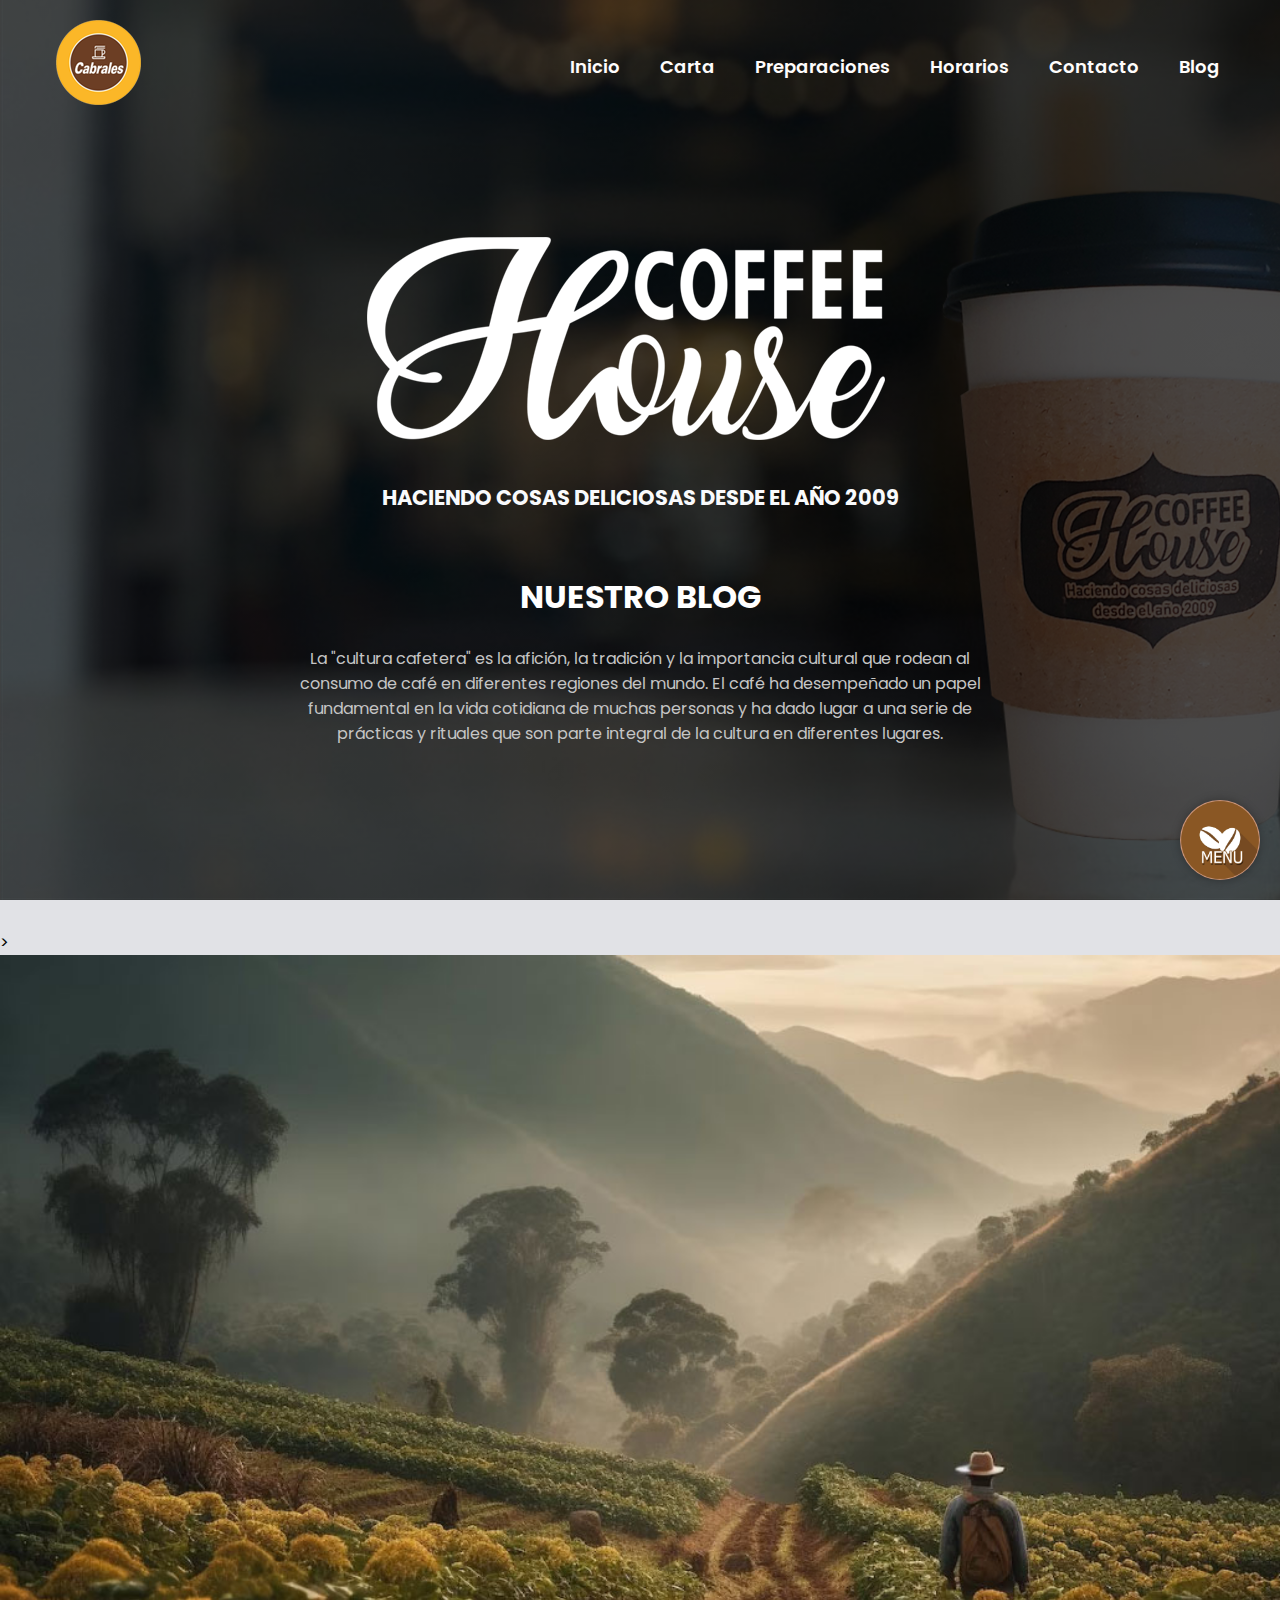
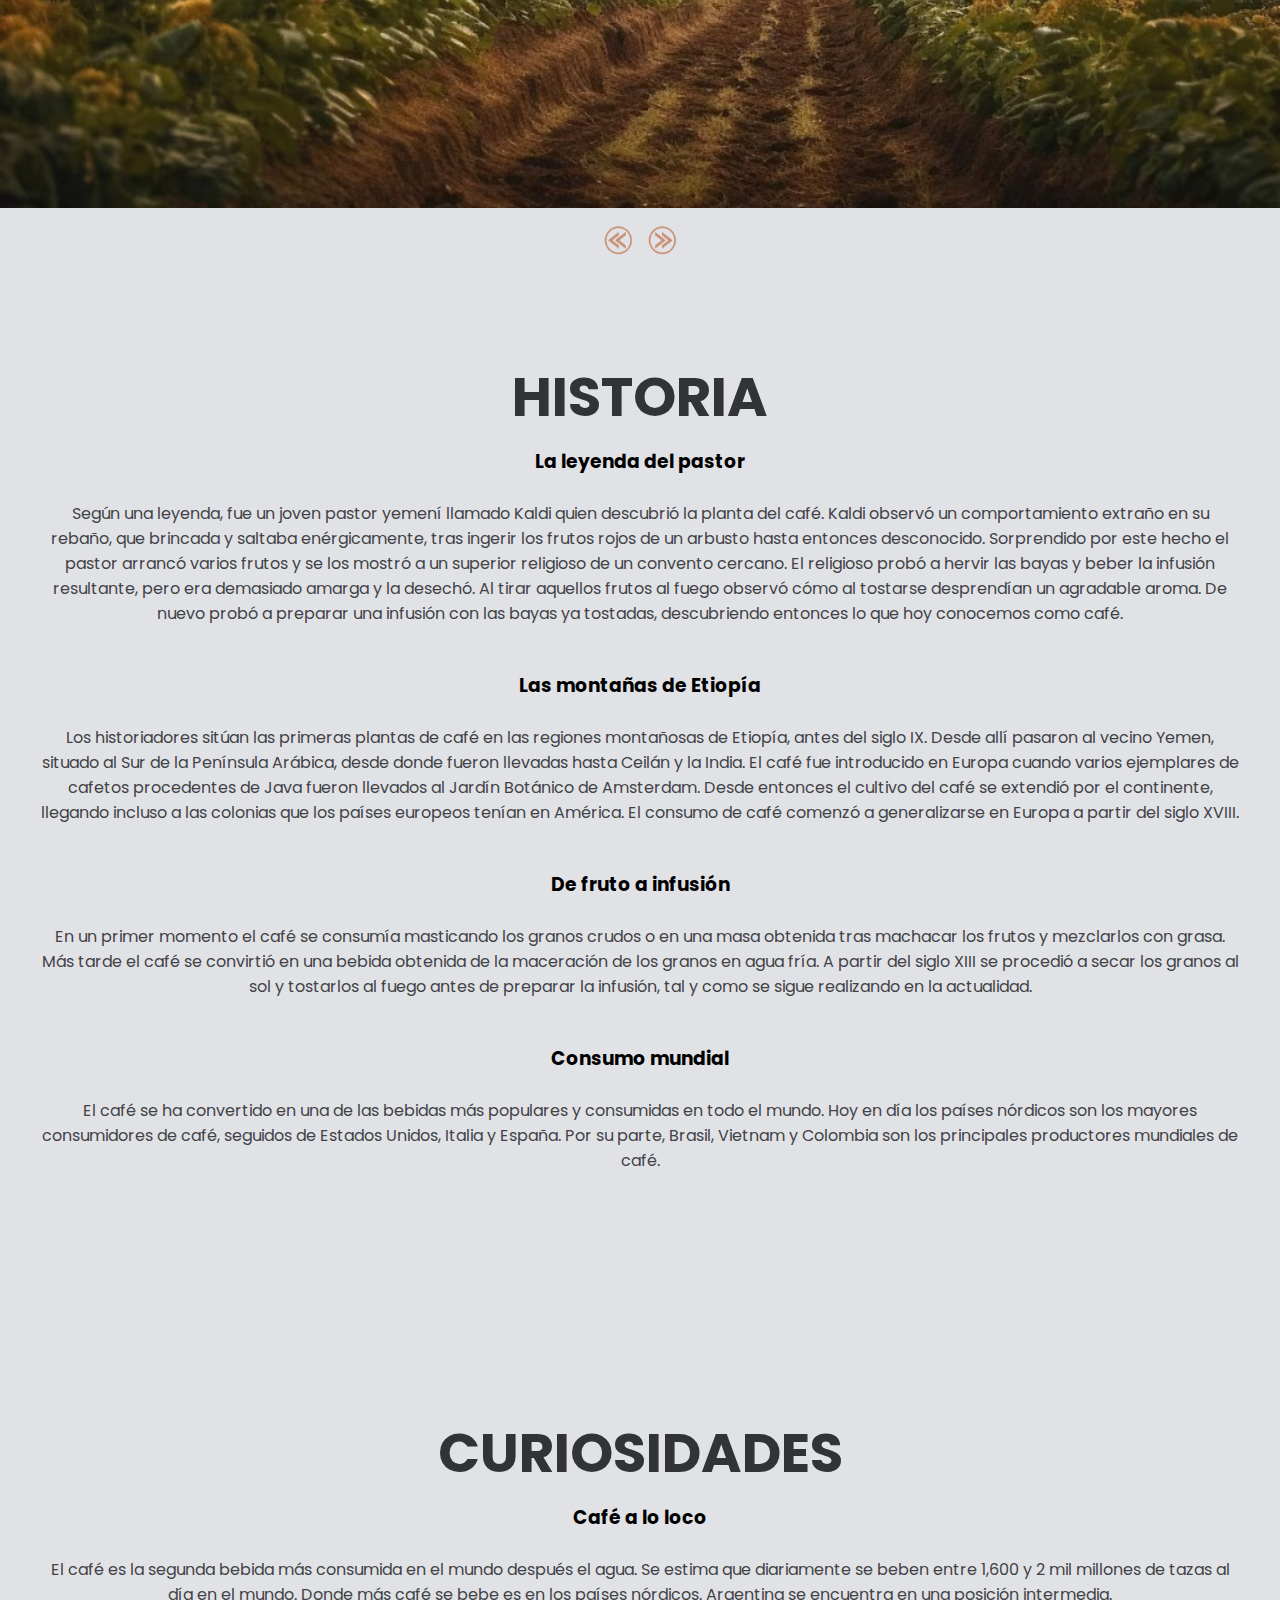
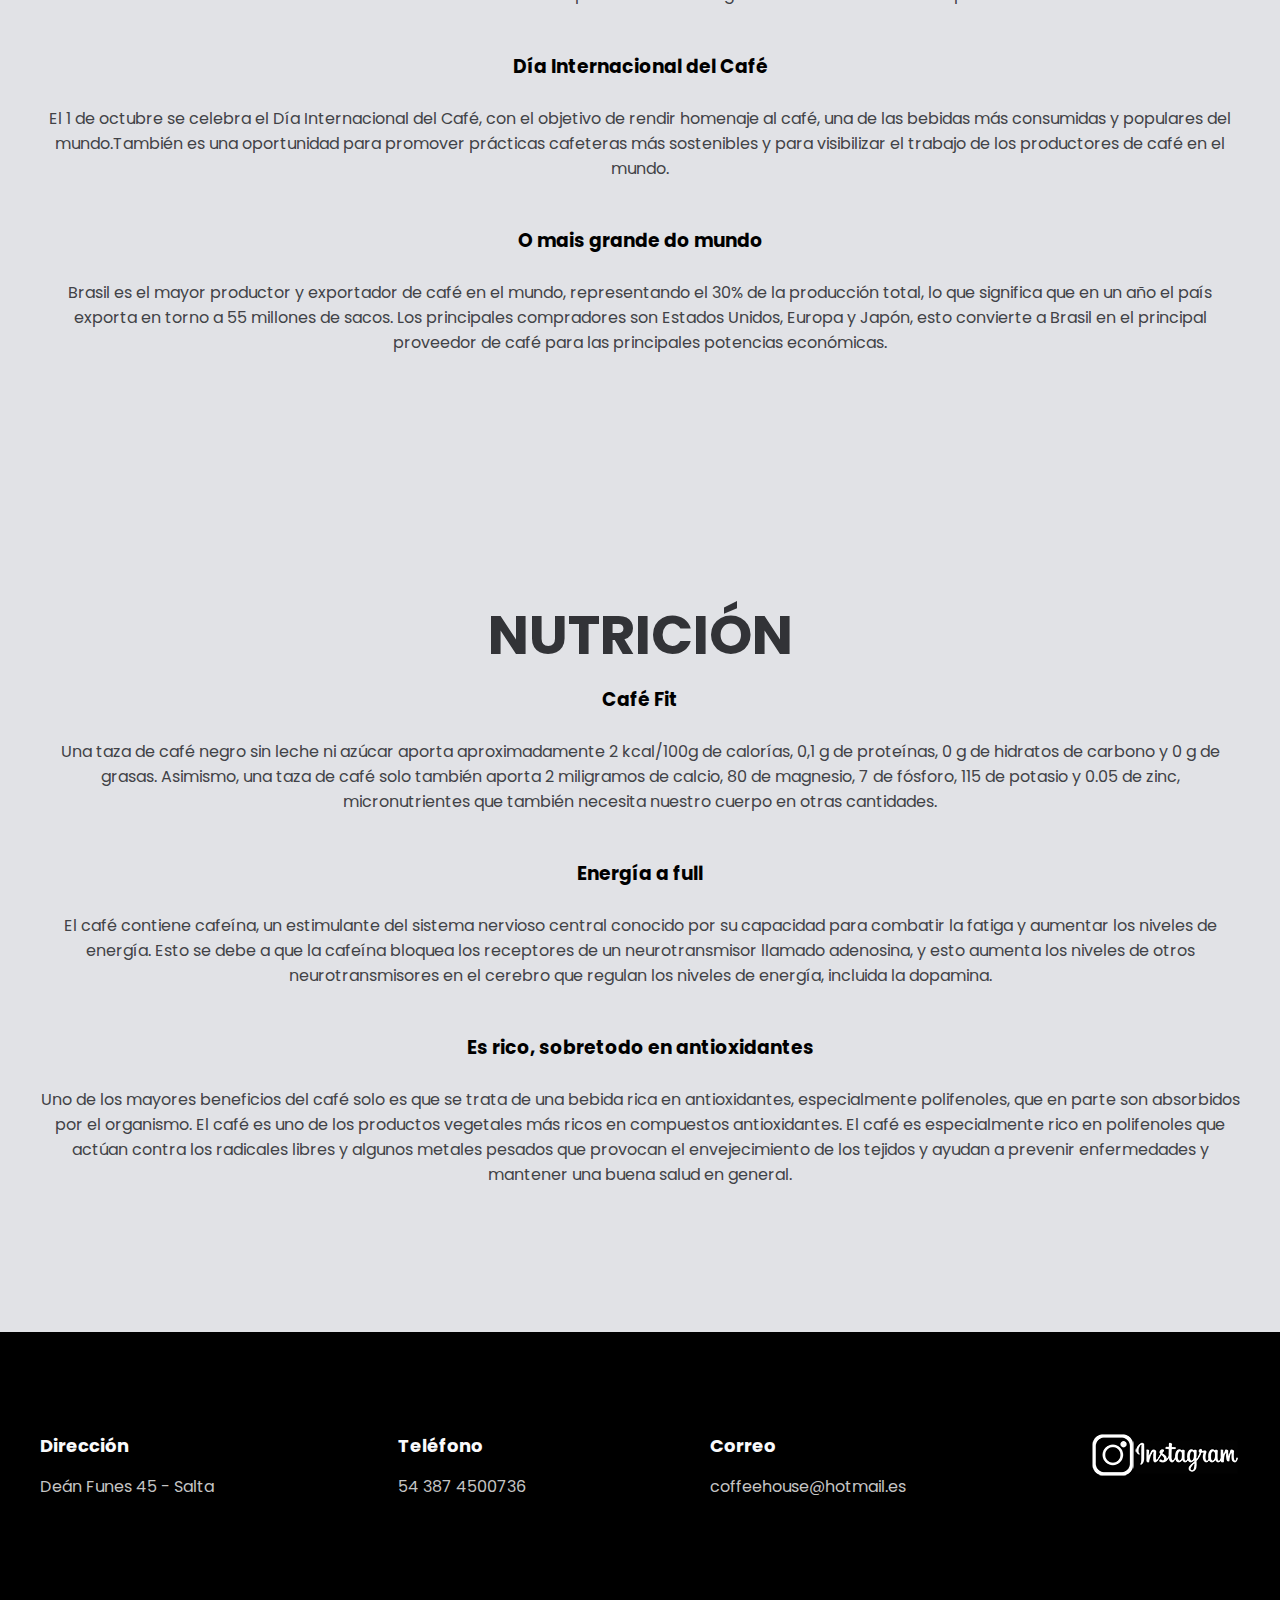
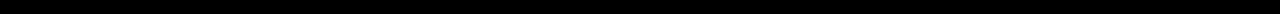
<file: blog.html>
<!DOCTYPE html>
<html lang="en">

<head>
    <meta charset="UTF-8">
    <meta http-equiv="X-UA-Compatible" content="IE=edge">
    <meta name="viewport" content="width=device-width, initial-scale=1.0">
    <link rel="stylesheet" href="style.css">
    <link rel="icon" href="images/logo-coffee-vaso.ico" type="image/x-icon">
    <title>Blog</title>
</head>

<body>
    <header class="header">
        <div class="menu container">
            <img src="images/cabrales.png" class="logo">
            <input type="checkbox" id="menu" />
            <label for="menu">
                <img src="images/menu.png" class="menu-icono" alt="">
            </label>
            <nav class="navbar">
                <ul>
                    <li> <a href="index.html#header">Inicio</a></li>
                    <li> <a href="index.html#carta">Carta</a></li>
                    <li> <a href="index.html#services">Preparaciones</a></li>
                    <li> <a href="index.html#Nosotros">Horarios</a></li>
                    <li> <a href="index.html#Contacto">Contacto</a></li>
                    <li> <a href="index.html#Blog">Blog</a></li>
                </ul>
            </nav>
        </div>

        <div class="header-content container">
            <img src="images/logo blanco(1).png" class="logocoffee">
            <h2>Haciendo cosas deliciosas desde el año 2009</h2>
            <h1>NUESTRO BLOG</h1>
            <p>La "cultura cafetera" es la afición, la tradición y la importancia cultural que rodean al
                consumo de café en diferentes regiones del mundo. El café ha desempeñado un papel fundamental en la vida
                cotidiana de muchas personas y ha dado lugar a una serie de prácticas y rituales que son parte integral
                de la cultura en diferentes lugares. </p>

        </div>

    </header>

<!-- Sección Slider Fotos -->    

    <div class="slider-container" style="margin-top: 30px;"></div>>
    <div class="slider">
        <div class="slide"><img src="images/slider01.jpg" alt="Slide 1"></div>
        <div class="slide"><img src="images/slider02.jpg" alt="Slide 2"></div>
        <div class="slide"><img src="images/slider03.jpg" alt="Slide 3"></div>
        <div class="slide"><img src="images/slider04.jpg" alt="Slide 4"></div>
        <div class="slide"><img src="images/slider05.jpg" alt="Slide 5"></div>
        <div class="slide"><img src="images/slider06.jpg" alt="Slide 6"></div>
        <div class="slide"><img src="images/slider07.jpg" alt="Slide 7"></div>
        <div class="slide"><img src="images/slider08.jpg" alt="Slide 8"></div>
        <div class="slide"><img src="images/slider09.jpg" alt="Slide 9"></div>
        <div class="slide"><img src="images/slider10.jpg" alt="Slide 10"></div>
        <div class="slide"><img src="images/slider11.jpg" alt="Slide 11"></div>

    </div>
    <div class="slider-controls">
        <button class="prev-btn"><img src="images/prev.png" alt="Anterior"></button>
        <button class="next-btn"><img src="images/next.png" alt="Siguiente"></button>
    </div>
    </div>

<!-- Sección Blog Contenido Historia -->

    <section class="carta" id="carta">

        <div class="carta-content container">
            <h2>Historia</h2>
            <h3>La leyenda del pastor</h3>
            <p>Según una leyenda, fue un joven pastor yemení llamado Kaldi quien descubrió la planta del café. Kaldi
                observó un comportamiento extraño en su rebaño, que brincada y saltaba enérgicamente, tras ingerir los
                frutos rojos de un arbusto hasta entonces desconocido. Sorprendido por este hecho el pastor arrancó
                varios frutos y se los mostró a un superior religioso de un convento cercano. El religioso probó a
                hervir las bayas y beber la infusión resultante, pero era demasiado amarga y la desechó. Al tirar
                aquellos frutos al fuego observó cómo al tostarse desprendían un agradable aroma. De nuevo probó a
                preparar una infusión con las bayas ya tostadas, descubriendo entonces lo que hoy conocemos como café.
            </p>

            <h3>Las montañas de Etiopía</h3>
            <p>Los historiadores sitúan las primeras plantas de café en las regiones montañosas de Etiopía, antes del
                siglo IX. Desde allí pasaron al vecino Yemen, situado al Sur de la Península Arábica, desde donde fueron
                llevadas hasta Ceilán y la India. El café fue introducido en Europa cuando varios ejemplares de cafetos
                procedentes de Java fueron llevados al Jardín Botánico de Amsterdam. Desde entonces el cultivo del café
                se extendió por el continente, llegando incluso a las colonias que los países europeos tenían en
                América. El consumo de café comenzó a generalizarse en Europa a partir del siglo XVIII.
            </p>

            <h3>De fruto a infusión</h3>
            <p>En un primer momento el café se consumía masticando los granos crudos o en una masa obtenida tras
                machacar los frutos y mezclarlos con grasa. Más tarde el café se convirtió en una bebida obtenida de la
                maceración de los granos en agua fría. A partir del siglo XIII se procedió a secar los granos al sol y
                tostarlos al fuego antes de preparar la infusión, tal y como se sigue realizando en la actualidad.
            </p>

            <h3>Consumo mundial</h3>
            <p>El café se ha convertido en una de las bebidas más populares y consumidas en todo el mundo. Hoy en día
                los países nórdicos son los mayores consumidores de café, seguidos de Estados Unidos, Italia y España.
                Por su parte, Brasil, Vietnam y Colombia son los principales productores mundiales de café.
            </p>
        </div>

    </section>

<!-- Sección Blog Contenido Curiosidades -->

    <section class="carta" id="carta">

        <div class="carta-content container">
            <h2>Curiosidades</h2>
            <h3>Café a lo loco</h3>
            <p>El café es la segunda bebida más consumida en el mundo después el agua. Se estima que diariamente se
                beben entre 1,600 y 2 mil millones de tazas al día en el mundo. Donde más café se bebe es en los países
                nórdicos. Argentina se encuentra en una posición intermedia.
            </p>
            <h3>Día Internacional del Café</h3>
            <p>El 1 de octubre se celebra el Día Internacional del Café, con el objetivo de rendir homenaje al café, una
                de las bebidas más consumidas y populares del mundo.También es una oportunidad para promover prácticas
                cafeteras más sostenibles y para visibilizar el trabajo de los productores de café en el
                mundo.
            </p>
            <h3>O mais grande do mundo</h3>
            <p>Brasil es el mayor productor y exportador de café en el mundo, representando el 30% de la producción
                total, lo que significa que en un año el país exporta en torno a 55 millones de sacos. Los principales
                compradores son Estados Unidos, Europa y Japón, esto convierte a Brasil en el principal proveedor de
                café para las principales potencias económicas.
            </p>
        </div>
    </section>

 <!-- Sección Blog Contenido Nutrición -->   

    <section class="carta" id="carta">

        <div class="carta-content container">
            <h2>Nutrición</h2>
            <h3>Café Fit</h3>
            <p>Una taza de café negro sin leche ni azúcar aporta aproximadamente 2 kcal/100g de calorías, 0,1 g de
                proteínas, 0 g de hidratos de carbono y 0 g de grasas.
                Asimismo, una taza de café solo también aporta 2 miligramos de calcio, 80 de magnesio, 7 de fósforo, 115
                de potasio y 0.05 de zinc, micronutrientes que también necesita nuestro cuerpo en otras cantidades.
            </p>
            <h3>Energía a full</h3>
            <p>El café contiene cafeína, un estimulante del sistema nervioso central conocido por su capacidad para
                combatir la fatiga y aumentar los niveles de energía. Esto se debe a que la cafeína bloquea los
                receptores de un neurotransmisor llamado adenosina, y esto aumenta los niveles de otros
                neurotransmisores en el cerebro que regulan los niveles de energía, incluida la dopamina.
            </p>
            <h3>Es rico, sobretodo en antioxidantes</h3>
            <p>Uno de los mayores beneficios del café solo es que se trata de una bebida rica en antioxidantes,
                especialmente polifenoles, que en parte son absorbidos por el organismo.
                El café es uno de los productos vegetales más ricos en compuestos antioxidantes.
                El café es especialmente rico en polifenoles que actúan contra los radicales libres y algunos
                metales pesados que provocan el envejecimiento de los tejidos y ayudan a prevenir enfermedades y
                mantener una buena salud en general.
            </p>
        </div>
    </section>

<!-- Menú Flotante -->
    <div class="floating-container">

        <div class="floating-button" id="floatingButton">
            <img src="images/bean-menu.png" alt="Grano de Café">
        </div>
        <!-- Enlaces ocultos -->
        <div class="links" id="links">
            <a href="index.html">Inicio</a>
            <a href="carta01.html">Carta</a>
            <a href="productos.html">Preparaciones</a>
            <a href="index.html#Horarios">Horarios</a>
            <a href="index.html#Contacto">Contacto</a>
            <a href="blog.html">Blog</a>

        </div>
    </div>
    <script src="script.js"></script>

<!-- Footer -->

    <footer class="footer">
        <div class="footer-content container">
            <div class="link">
                <h3>Dirección</h3>
                <ul>
                    <li><a href="https://www.google.com/maps/@-24.7887902,-65.40824,21z?entry=ttu" target="_blank">Deán
                            Funes 45 - Salta
                        </a>
                    </li>
                </ul>
            </div>
            <div class="link">
                <h3>Teléfono</h3>
                <ul>
                    <li><a href="#">54 387 4500736</a></li>
                </ul>
            </div>
            <div class="link">
                <h3>Correo</h3>
                <ul>
                    <li><a href="#">coffeehouse@hotmail.es</a></li>
                </ul>
            </div>
            <div class="link">
                <h3><a href="https://www.instagram.com/coffeehousesalta/" target="_blank"><img src="images/logo_insta.png" alt="Instagram">
                    </a>
                </h3>
            </div>

        </div>

    </footer>

    <script src="slide.js"></script>

</body>

</html>
</file>
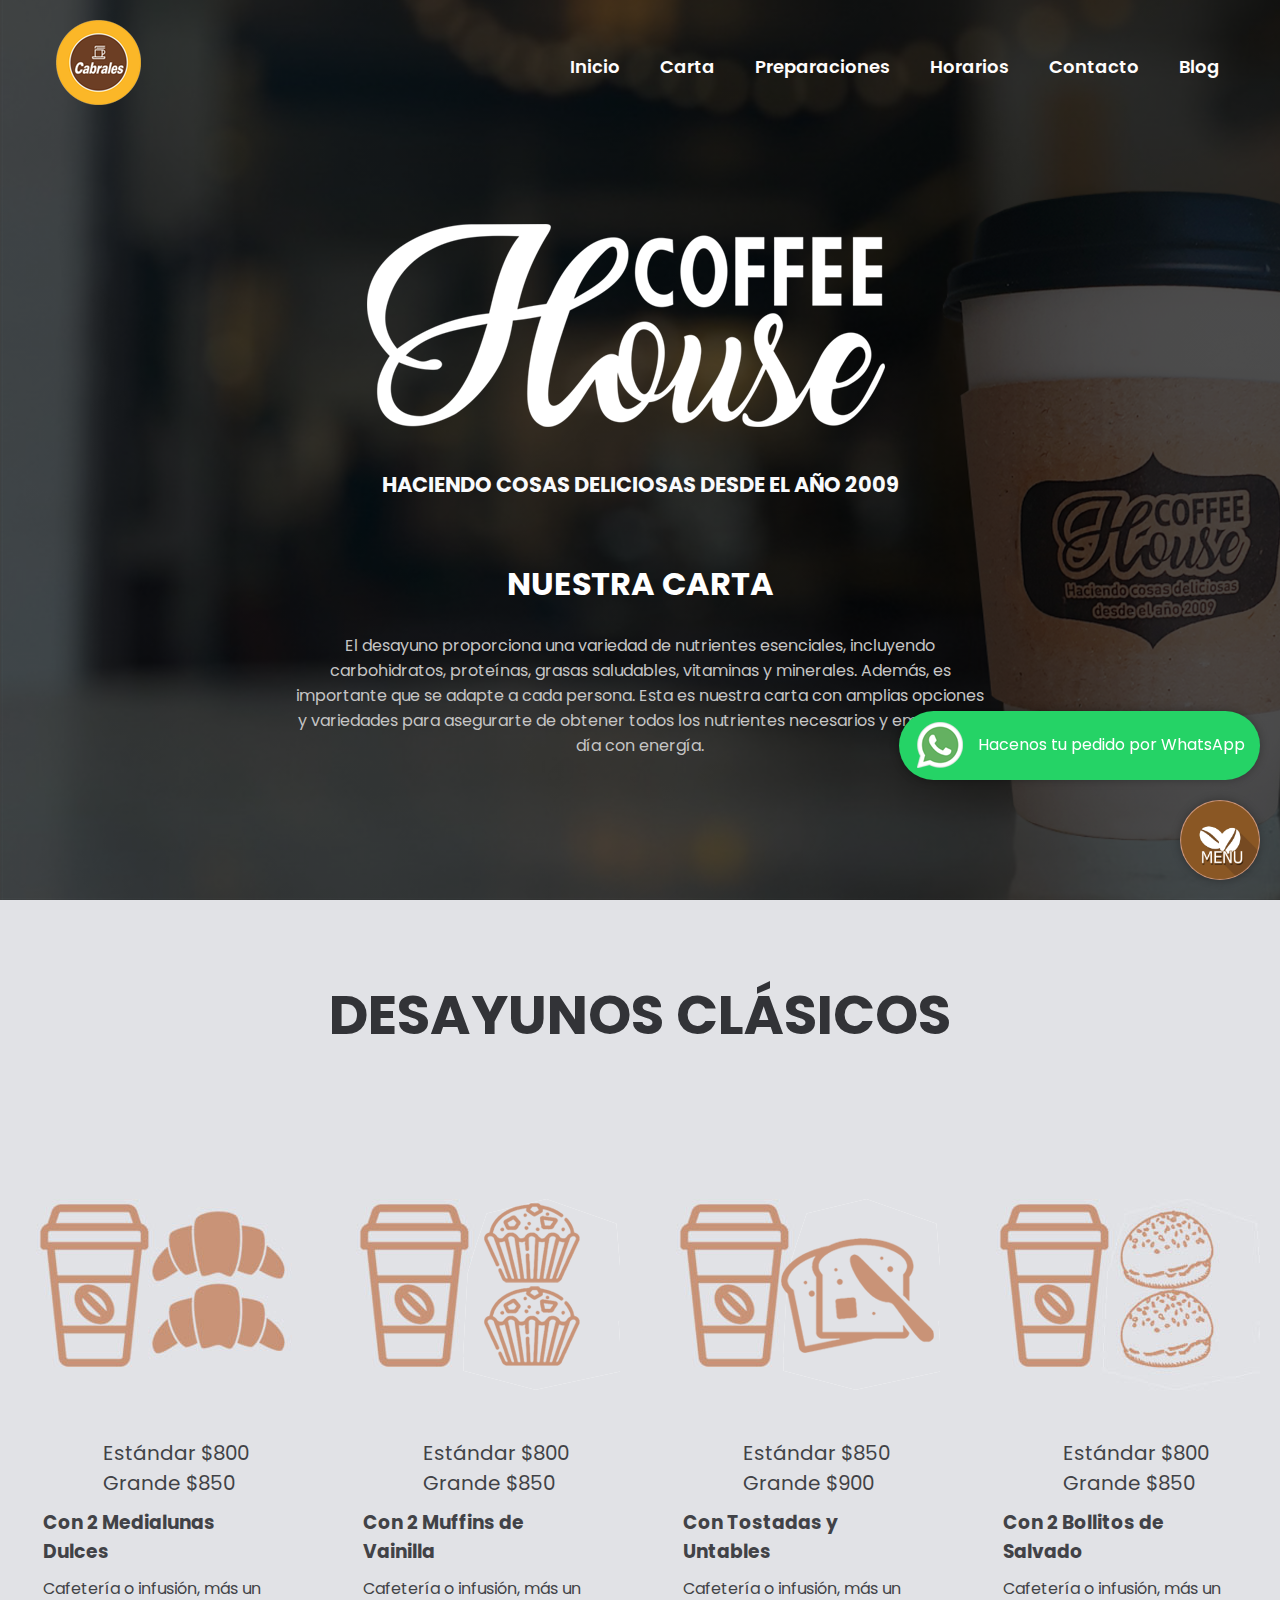
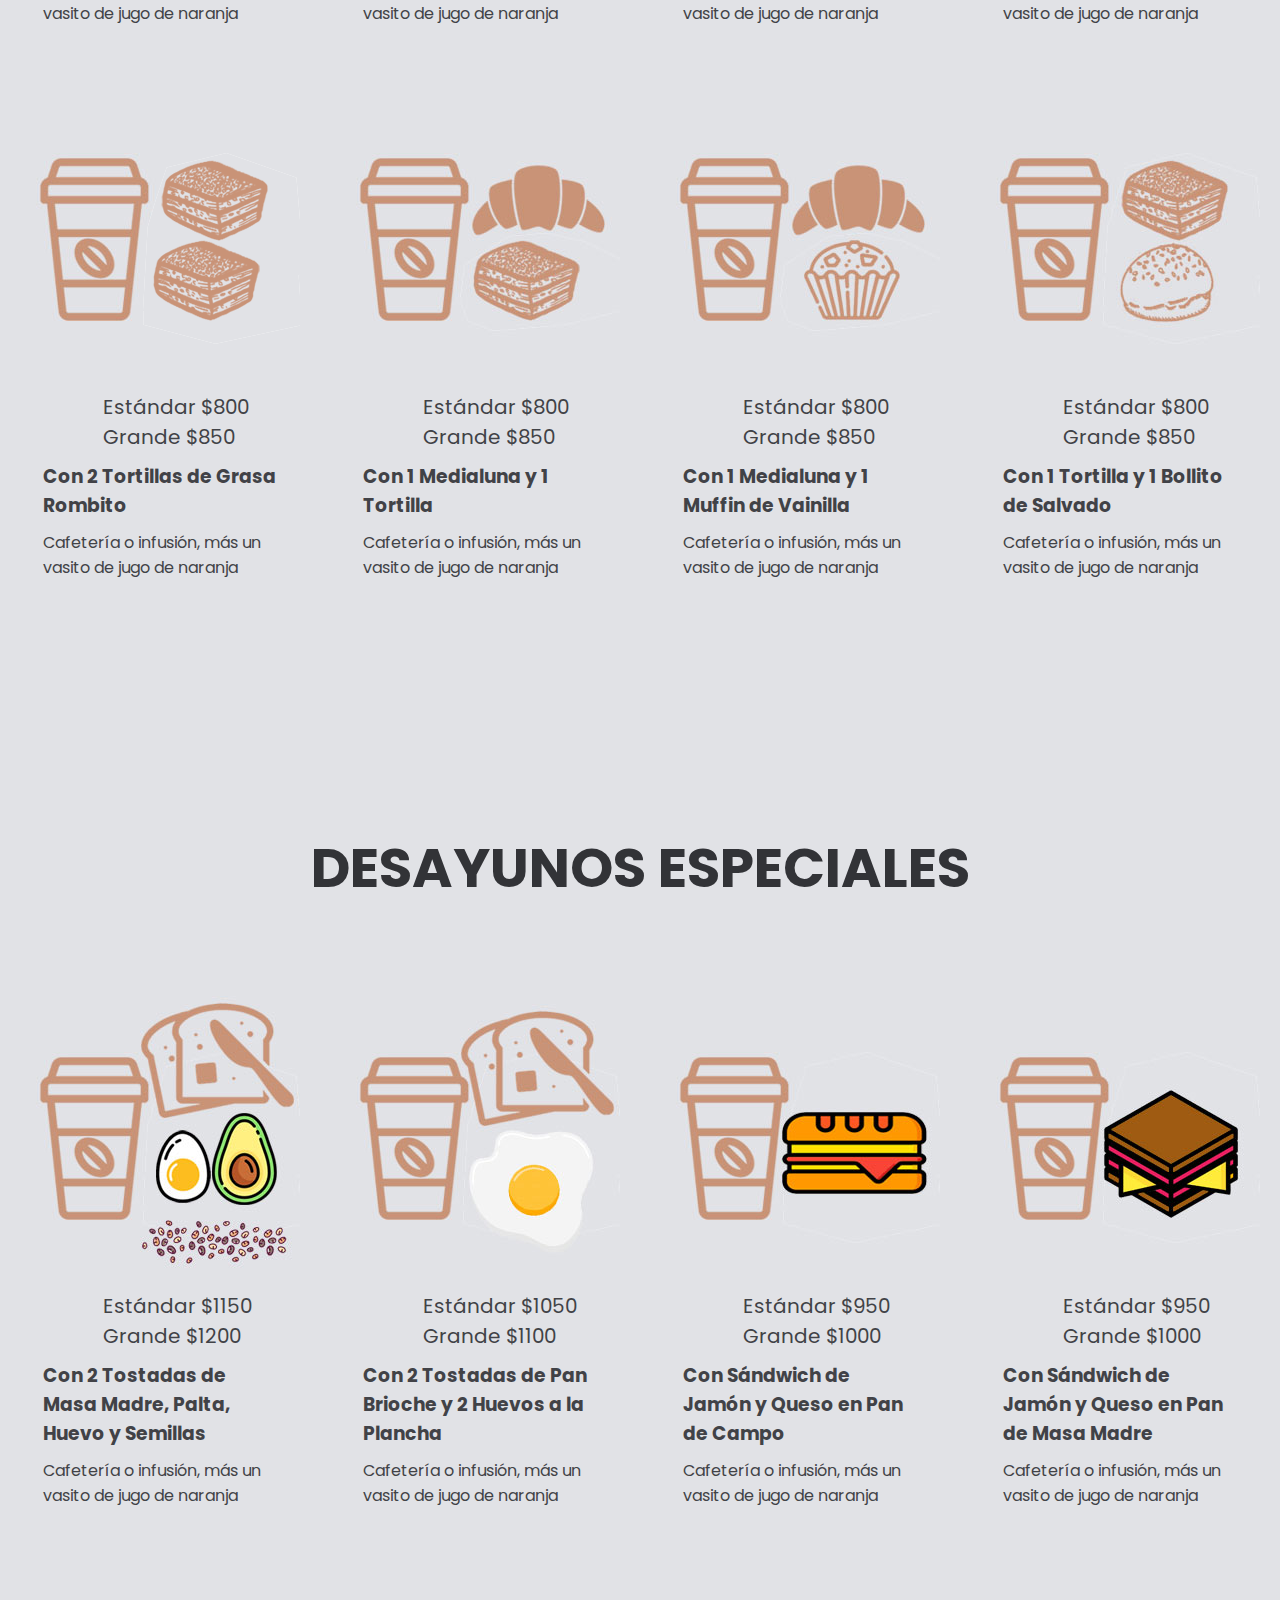
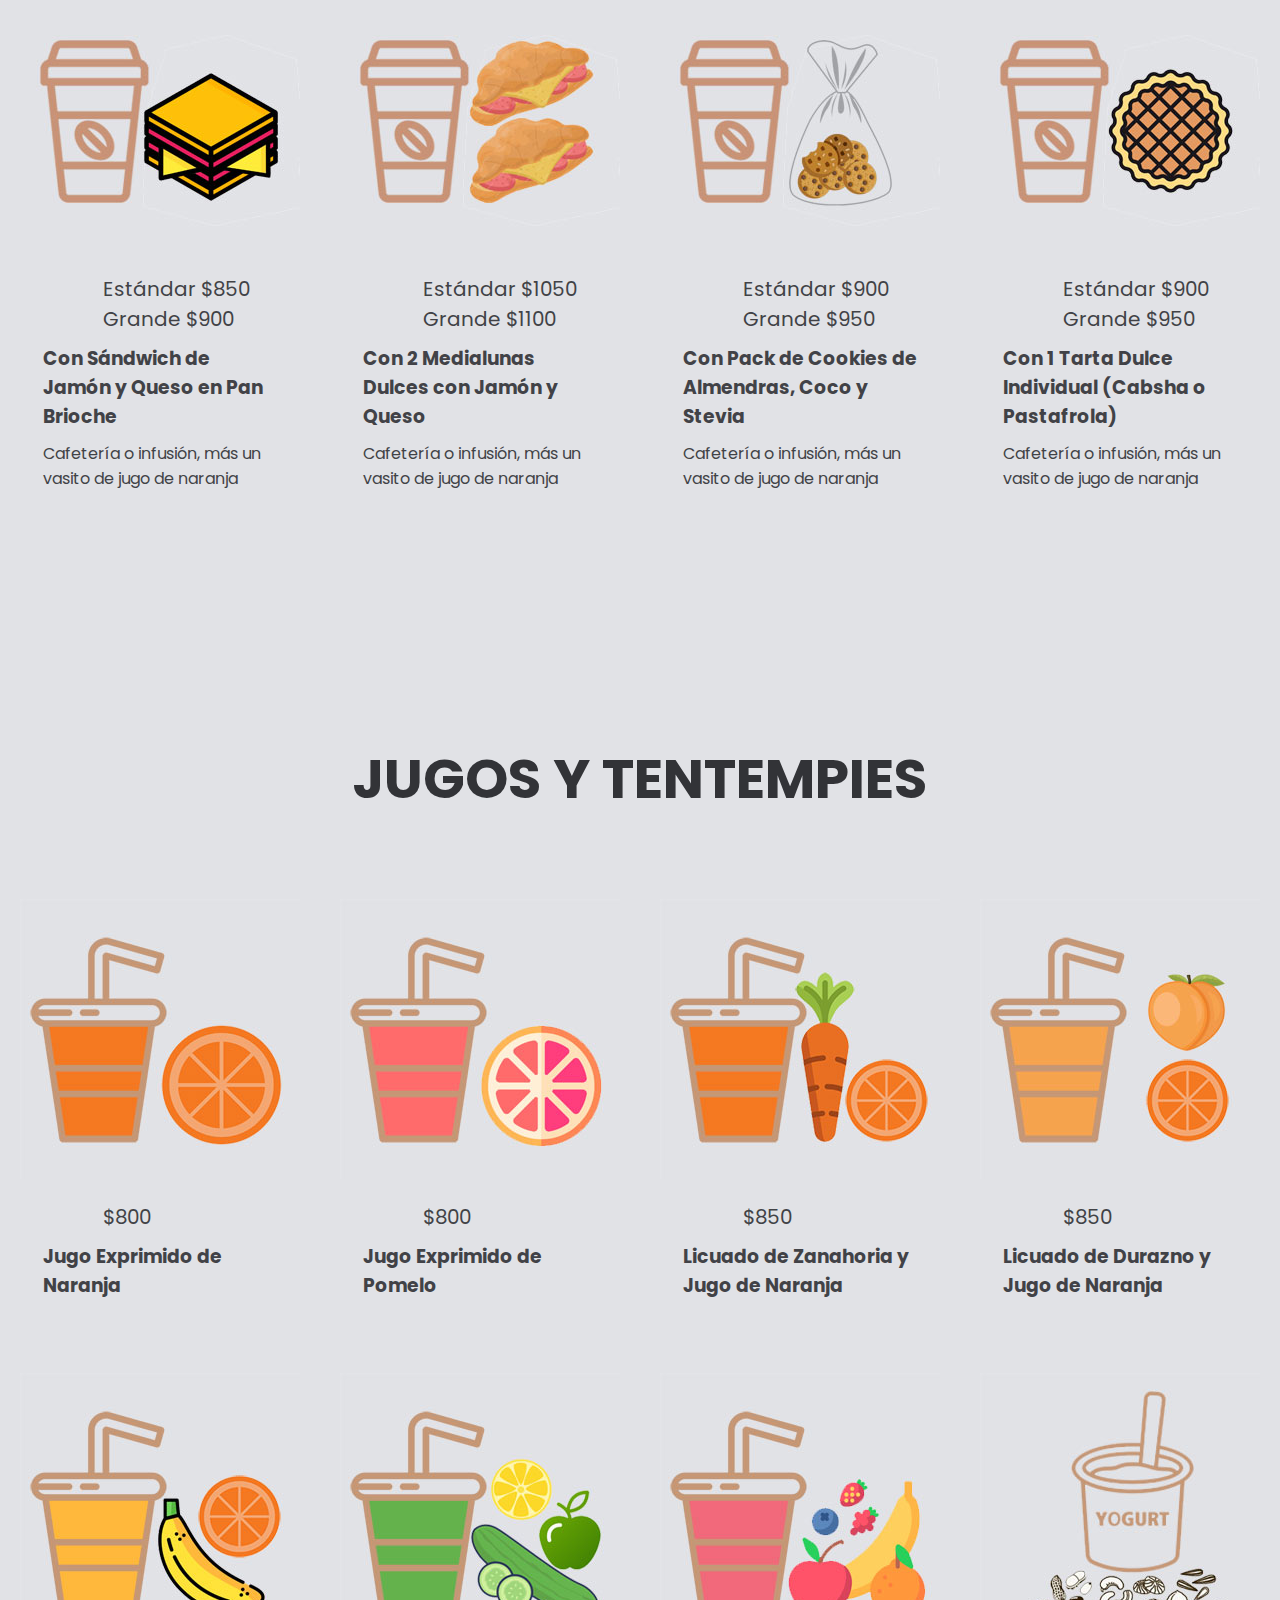
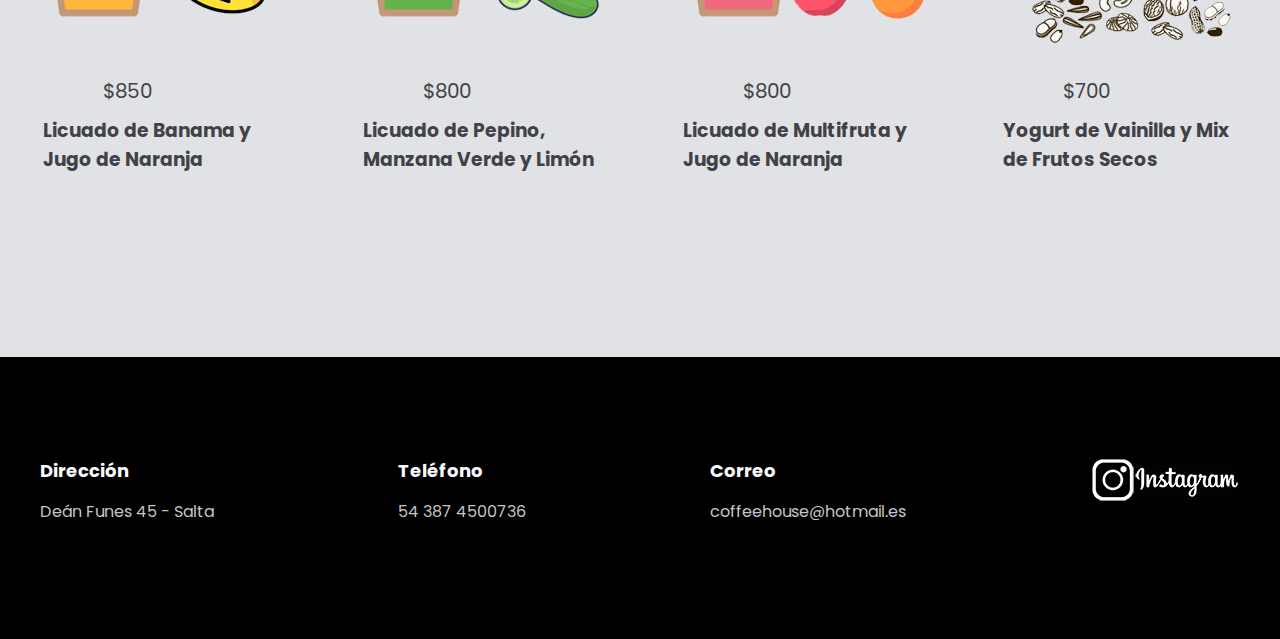
<file: carta01.html>
<!DOCTYPE html>
<html lang="en">

<head>
    <meta charset="UTF-8">
    <meta http-equiv="X-UA-Compatible" content="IE=edge">
    <meta name="viewport" content="width=device-width, initial-scale=1.0">
    <link rel="stylesheet" href="style.css">
    <link rel="icon" href="images/logo-coffee-vaso.ico" type="image/x-icon">
    <title>Desayunos Clásicos</title>
</head>

<body>
    <header class="header">
        <div class="menu container">
            <img src="images/cabrales.png" class="logo">
            <input type="checkbox" id="menu" />
            <label for="menu">
                <img src="images/menu.png" class="menu-icono" alt="">
            </label>
            <nav class="navbar">
                <ul>
                    <li> <a href="index.html#header">Inicio</a></li>
                    <li> <a href="index.html#carta">Carta</a></li>
                    <li> <a href="index.html#services">Preparaciones</a></li>
                    <li> <a href="index.html#Horarios">Horarios</a></li>
                    <li> <a href="index.html#Contacto">Contacto</a></li>
                    <li> <a href="index.html#Blog">Blog</a></li>
                </ul>
            </nav>
        </div>

        <div class="header-content container">
            <img src="images/logo blanco(1).png" class="logocoffee">
            <h2>Haciendo cosas deliciosas desde el año 2009</h2>
            <h1>NUESTRA CARTA</h1>
            <p>El desayuno proporciona una variedad de nutrientes esenciales, incluyendo carbohidratos, proteínas,
                grasas saludables, vitaminas y minerales. Además, es importante que se adapte a cada persona. Esta es nuestra carta con
                amplias opciones y variedades para asegurarte de obtener todos los nutrientes necesarios y empezar el
                día con energía.</p>

        </div>

    </header>

<!-- Sección Desayunos Clásicos-->


    <section class="carta01" id="carta001">

        <div class="carta-content container">
            <h2>Desayunos Clásicos</h2>

        </div>
        <div class="desa-box">
            <div class="item-1">
                <div class="foto">
                    <div class="foto-image">
                        <img src="images/imgCarta01/01Med.jpg">
                    </div>
                    <div class="foto-body">
                        <label class="cash">Estándar $800</label>
                        <label class="cash">Grande $850</label>
                        <h3>Con 2 Medialunas Dulces</h3>
                        <label>Cafetería o infusión, más un vasito de jugo de naranja</label>
                    </div>
                </div>
            </div>
            <div class="item-2">
                <div class="foto">
                    <div class="foto-image">
                        <img src="images/imgCarta01/02Muf.png">
                    </div>
                    <div class="foto-body">
                        <label class="cash">Estándar $800</label>
                        <label class="cash">Grande $850</label>
                        <h3>Con 2 Muffins de Vainilla</h3>
                        <label>Cafetería o infusión, más un vasito de jugo de naranja</label>
                    </div>
                </div>
            </div>
            <div class="item-3">
                <div class="foto">
                    <div class="foto-image">
                        <img src="images/imgCarta01/03Tost.png">
                    </div>
                    <div class="foto-body">
                        <label class="cash">Estándar $850</label>
                        <label class="cash">Grande $900</label>
                        <h3>Con Tostadas y Untables</h3>
                        <label>Cafetería o infusión, más un vasito de jugo de naranja</label>
                    </div>
                </div>
            </div>
            <div class="item-4">
                <div class="foto">
                    <div class="foto-image">
                        <img src="images/imgCarta01/04Boll.jpg">
                    </div>
                    <div class="foto-body">
                        <label class="cash">Estándar $800</label>
                        <label class="cash">Grande $850</label>
                        <h3>Con 2 Bollitos de Salvado</h3>
                        <label>Cafetería o infusión, más un vasito de jugo de naranja</label>
                    </div>
                </div>
            </div>
            <div class="item-5">
                <div class="foto">
                    <div class="foto-image">
                        <img src="images/imgCarta01/05Tort.png">
                    </div>
                    <div class="foto-body">
                        <label class="cash">Estándar $800</label>
                        <label class="cash">Grande $850</label>
                        <h3>Con 2 Tortillas de Grasa Rombito</h3>
                        <label>Cafetería o infusión, más un vasito de jugo de naranja</label>
                    </div>
                </div>
            </div>
            <div class="item-6">
                <div class="foto">
                    <div class="foto-image">
                        <img src="images/imgCarta01/06MedTort.jpg">
                    </div>
                    <div class="foto-body">
                        <label class="cash">Estándar $800</label>
                        <label class="cash">Grande $850</label>
                        <h3>Con 1 Medialuna y 1 Tortilla</h3>
                        <label>Cafetería o infusión, más un vasito de jugo de naranja</label>
                    </div>
                </div>
            </div>
            <div class="item-7">
                <div class="foto">
                    <div class="foto-image">
                        <img src="images/imgCarta01/07MedMuff.jpg">
                    </div>
                    <div class="foto-body">
                        <label class="cash">Estándar $800</label>
                        <label class="cash">Grande $850</label>
                        <h3>Con 1 Medialuna y 1 Muffin de Vainilla</h3>
                        <label>Cafetería o infusión, más un vasito de jugo de naranja</label>
                    </div>
                </div>
            </div>
            <div class="item-8">
                <div class="foto">
                    <div class="foto-image">
                        <img src="images/imgCarta01/08TortBoll.jpg">
                    </div>
                    <div class="foto-body">
                        <label class="cash">Estándar $800</label>
                        <label class="cash">Grande $850</label>
                        <h3>Con 1 Tortilla y 1 Bollito de Salvado</h3>
                        <label>Cafetería o infusión, más un vasito de jugo de naranja</label>
                    </div>
                </div>
            </div>
        </div>
        </div>
    </section>

<!-- Sección Desayunos Especiales-->    

    <section class="carta02" id="carta002">

        <div class="carta-content container">
            <h2>Desayunos Especiales</h2>

        </div>
        <div class="desa-box">
            <div class="item-1">
                <div class="foto">
                    <div class="foto-image">
                        <img src="images/imgCarta01/09Palta.jpg">
                    </div>
                    <div class="foto-body">
                        <label class="cash">Estándar $1150</label>
                        <label class="cash">Grande $1200</label>
                        <h3>Con 2 Tostadas de Masa Madre, Palta, Huevo y Semillas</h3>
                        <label>Cafetería o infusión, más un vasito de jugo de naranja</label>
                    </div>
                </div>
            </div>
            <div class="item-2">
                <div class="foto">
                    <div class="foto-image">
                        <img src="images/imgCarta01/10Huevo.jpg">
                    </div>
                    <div class="foto-body">
                        <label class="cash">Estándar $1050</label>
                        <label class="cash">Grande $1100</label>
                        <h3>Con 2 Tostadas de Pan Brioche y 2 Huevos a la Plancha</h3>
                        <label>Cafetería o infusión, más un vasito de jugo de naranja</label>
                    </div>
                </div>
            </div>
            <div class="item-3">
                <div class="foto">
                    <div class="foto-image">
                        <img src="images/imgCarta01/11Cam.jpg">
                    </div>
                    <div class="foto-body">
                        <label class="cash">Estándar $950</label>
                        <label class="cash">Grande $1000</label>
                        <h3>Con Sándwich de Jamón y Queso en Pan de Campo</h3>
                        <label>Cafetería o infusión, más un vasito de jugo de naranja</label>
                    </div>
                </div>
            </div>
            <div class="item-4">
                <div class="foto">
                    <div class="foto-image">
                        <img src="images/imgCarta01/12Mad.jpg">
                    </div>
                    <div class="foto-body">
                        <label class="cash">Estándar $950</label>
                        <label class="cash">Grande $1000</label>
                        <h3>Con Sándwich de Jamón y Queso en Pan de Masa Madre</h3>
                        <label>Cafetería o infusión, más un vasito de jugo de naranja</label>
                    </div>
                </div>
            </div>
            <div class="item-5">
                <div class="foto">
                    <div class="foto-image">
                        <img src="images/imgCarta01/13Bri.jpg">
                    </div>
                    <div class="foto-body">
                        <label class="cash">Estándar $850</label>
                        <label class="cash">Grande $900</label>
                        <h3>Con Sándwich de Jamón y Queso en Pan Brioche</h3>
                        <label>Cafetería o infusión, más un vasito de jugo de naranja</label>
                    </div>
                </div>
            </div>
            <div class="item-6">
                <div class="foto">
                    <div class="foto-image">
                        <img src="images/imgCarta01/14MedJQ.jpg">
                    </div>
                    <div class="foto-body">
                        <label class="cash">Estándar $1050</label>
                        <label class="cash">Grande $1100</label>
                        <h3>Con 2 Medialunas Dulces con Jamón y Queso</h3>
                        <label>Cafetería o infusión, más un vasito de jugo de naranja</label>
                    </div>
                </div>
            </div>
            <div class="item-7">
                <div class="foto">
                    <div class="foto-image">
                        <img src="images/imgCarta01/15Cookies.jpg">
                    </div>
                    <div class="foto-body">
                        <label class="cash">Estándar $900</label>
                        <label class="cash">Grande $950</label>
                        <h3>Con Pack de Cookies de Almendras, Coco y Stevia</h3>
                        <label>Cafetería o infusión, más un vasito de jugo de naranja</label>
                    </div>
                </div>
            </div>
            <div class="item-8">
                <div class="foto">
                    <div class="foto-image">
                        <img src="images/imgCarta01/16Tar.jpg">
                    </div>
                    <div class="foto-body">
                        <label class="cash">Estándar $900</label>
                        <label class="cash">Grande $950</label>
                        <h3>Con 1 Tarta Dulce Individual (Cabsha o Pastafrola)</h3>
                        <label>Cafetería o infusión, más un vasito de jugo de naranja</label>
                    </div>
                </div>
            </div>
        </div>
        </div>
    </section>

<!-- Sección Jugos-->

    <section class="carta03" id="carta003">

        <div class="carta-content container">

            <h2>Jugos y Tentempies</h2>

        </div>
        <div class="desa-box">
            <div class="item-1">
                <div class="foto">
                    <div class="foto-image">
                        <img src="images/imgCarta01/17Nar.jpg">
                    </div>
                    <div class="foto-body">
                        <label class="cash">$800</label>
                        <h3>Jugo Exprimido de Naranja</h3>
                    </div>
                </div>
            </div>
            <div class="item-2">
                <div class="foto">
                    <div class="foto-image">
                        <img src="images/imgCarta01/18Pom.jpg">
                    </div>
                    <div class="foto-body">
                        <label class="cash">$800</label>
                        <h3>Jugo Exprimido de Pomelo</h3>
                    </div>
                </div>
            </div>
            <div class="item-3">
                <div class="foto">
                    <div class="foto-image">
                        <img src="images/imgCarta01/19ZAN.jpg">
                    </div>
                    <div class="foto-body">
                        <label class="cash">$850</label>
                        <h3>Licuado de Zanahoria y Jugo de Naranja</h3>
                    </div>
                </div>
            </div>
            <div class="item-4">
                <div class="foto">
                    <div class="foto-image">
                        <img src="images/imgCarta01/20Dur.jpg">
                    </div>
                    <div class="foto-body">
                        <label class="cash">$850</label>
                        <h3>Licuado de Durazno y Jugo de Naranja</h3>
                    </div>
                </div>
            </div>
            <div class="item-5">
                <div class="foto">
                    <div class="foto-image">
                        <img src="images/imgCarta01/21Ban.jpg">
                    </div>
                    <div class="foto-body">
                        <label class="cash">$850</label>
                        <h3>Licuado de Banama y Jugo de Naranja</h3>
                    </div>
                </div>
            </div>
            <div class="item-6">
                <div class="foto">
                    <div class="foto-image">
                        <img src="images/imgCarta01/22Pep.jpg">
                    </div>
                    <div class="foto-body">
                        <label class="cash">$800</label>
                        <h3>Licuado de Pepino, Manzana Verde y Limón</h3>
                    </div>
                </div>
            </div>
            <div class="item-7">
                <div class="foto">
                    <div class="foto-image">
                        <img src="images/imgCarta01/23Fru.jpg">
                    </div>
                    <div class="foto-body">
                        <label class="cash">$800</label>
                        <h3>Licuado de Multifruta y Jugo de Naranja</h3>
                    </div>
                </div>
            </div>
            <div class="item-8">
                <div class="foto">
                    <div class="foto-image">
                        <img src="images/imgCarta01/24Yog.jpg">
                    </div>
                    <div class="foto-body">
                        <label class="cash">$700</label>
                        <h3>Yogurt de Vainilla y Mix de Frutos Secos</h3>
                    </div>
                </div>
            </div>
        </div>
        </div>
    </section>

<!-- Botón flotante Whatsapp -->
    
    <div class="whatsapp-button">
        <a href="https://api.whatsapp.com/send?phone=TUNUMERO&text=TUMENSAJE" target="_blank">
            <img src="images/whatsapp.png" alt="WhatsApp">
            Hacenos tu pedido por WhatsApp
        </a>
    </div>

<!-- Menú flotante -->

    <div class="floating-container">
        
        <div class="floating-button" id="floatingButton">
            <img src="images/bean-menu.png" alt="Grano de Café">
        </div>
        <!-- Enlaces ocultos -->
        <div class="links" id="links">
            <a href="index.html">Inicio</a>
            <a href="carta01.html">Carta</a>
            <a href="productos.html">Preparaciones</a>
            <a href="index.html#Horarios">Horarios</a>
            <a href="index.html#Contacto">Contacto</a>
            <a href="blog.html">Blog</a>

        </div>
    </div>
    <script src="script.js"></script>

<!-- Footer -->

    <footer class="footer">
        <div class="footer-content container">
            <div class="link">
                <h3>Dirección</h3>
                <ul>
                    <li><a href="https://www.google.com/maps/@-24.7887902,-65.40824,21z?entry=ttu" target="_blank">Deán
                            Funes 45 - Salta
                        </a>
                    </li>
                </ul>
            </div>
            <div class="link">
                <h3>Teléfono</h3>
                <ul>
                    <li><a href="#">54 387 4500736</a></li>
                </ul>
            </div>
            <div class="link">
                <h3>Correo</h3>
                <ul>
                    <li><a href="#">coffeehouse@hotmail.es</a></li>
                </ul>
            </div>
            <div class="link">
                <h3><a href="https://www.instagram.com/coffeehousesalta/" target="_blank"><img
                            src="images/logo_insta.png" alt="Instagram">
                        </a>
                </h3>
            </div>

        </div>

    </footer>

</body>

</html>
</file>
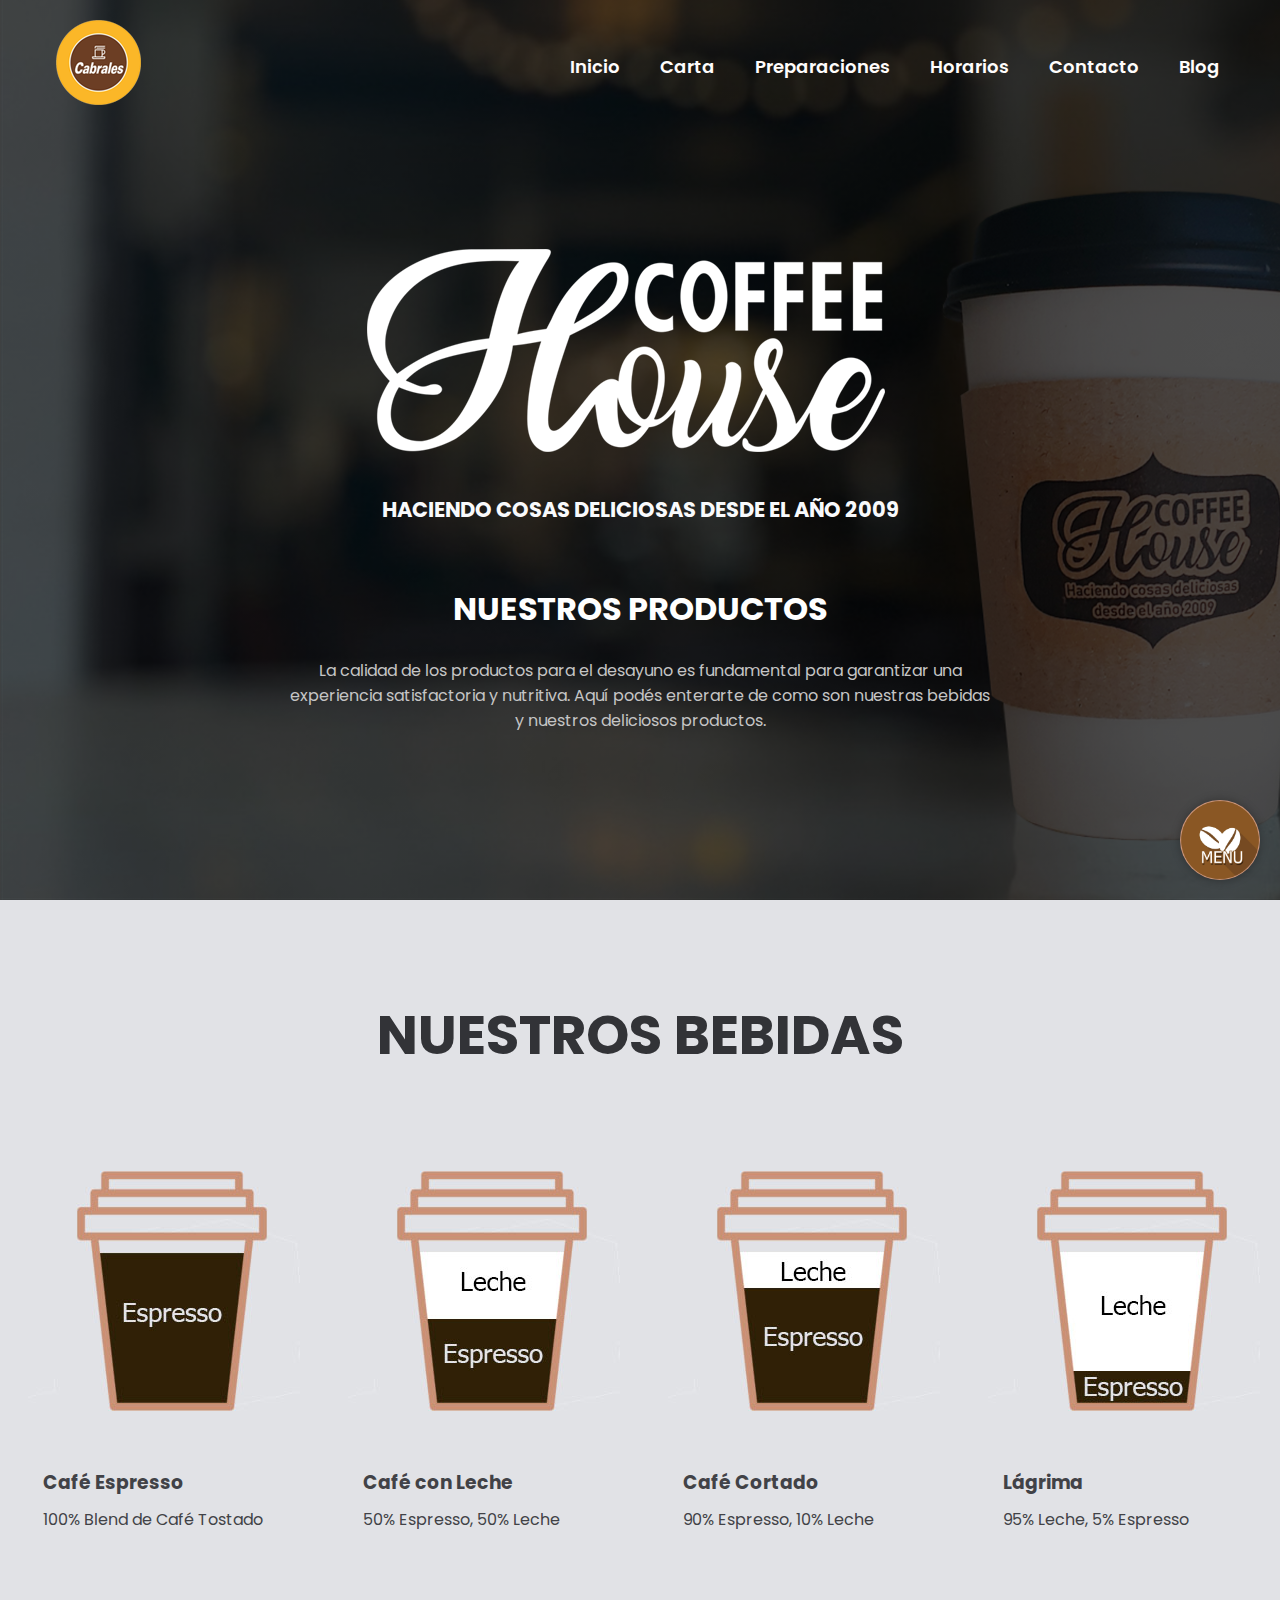
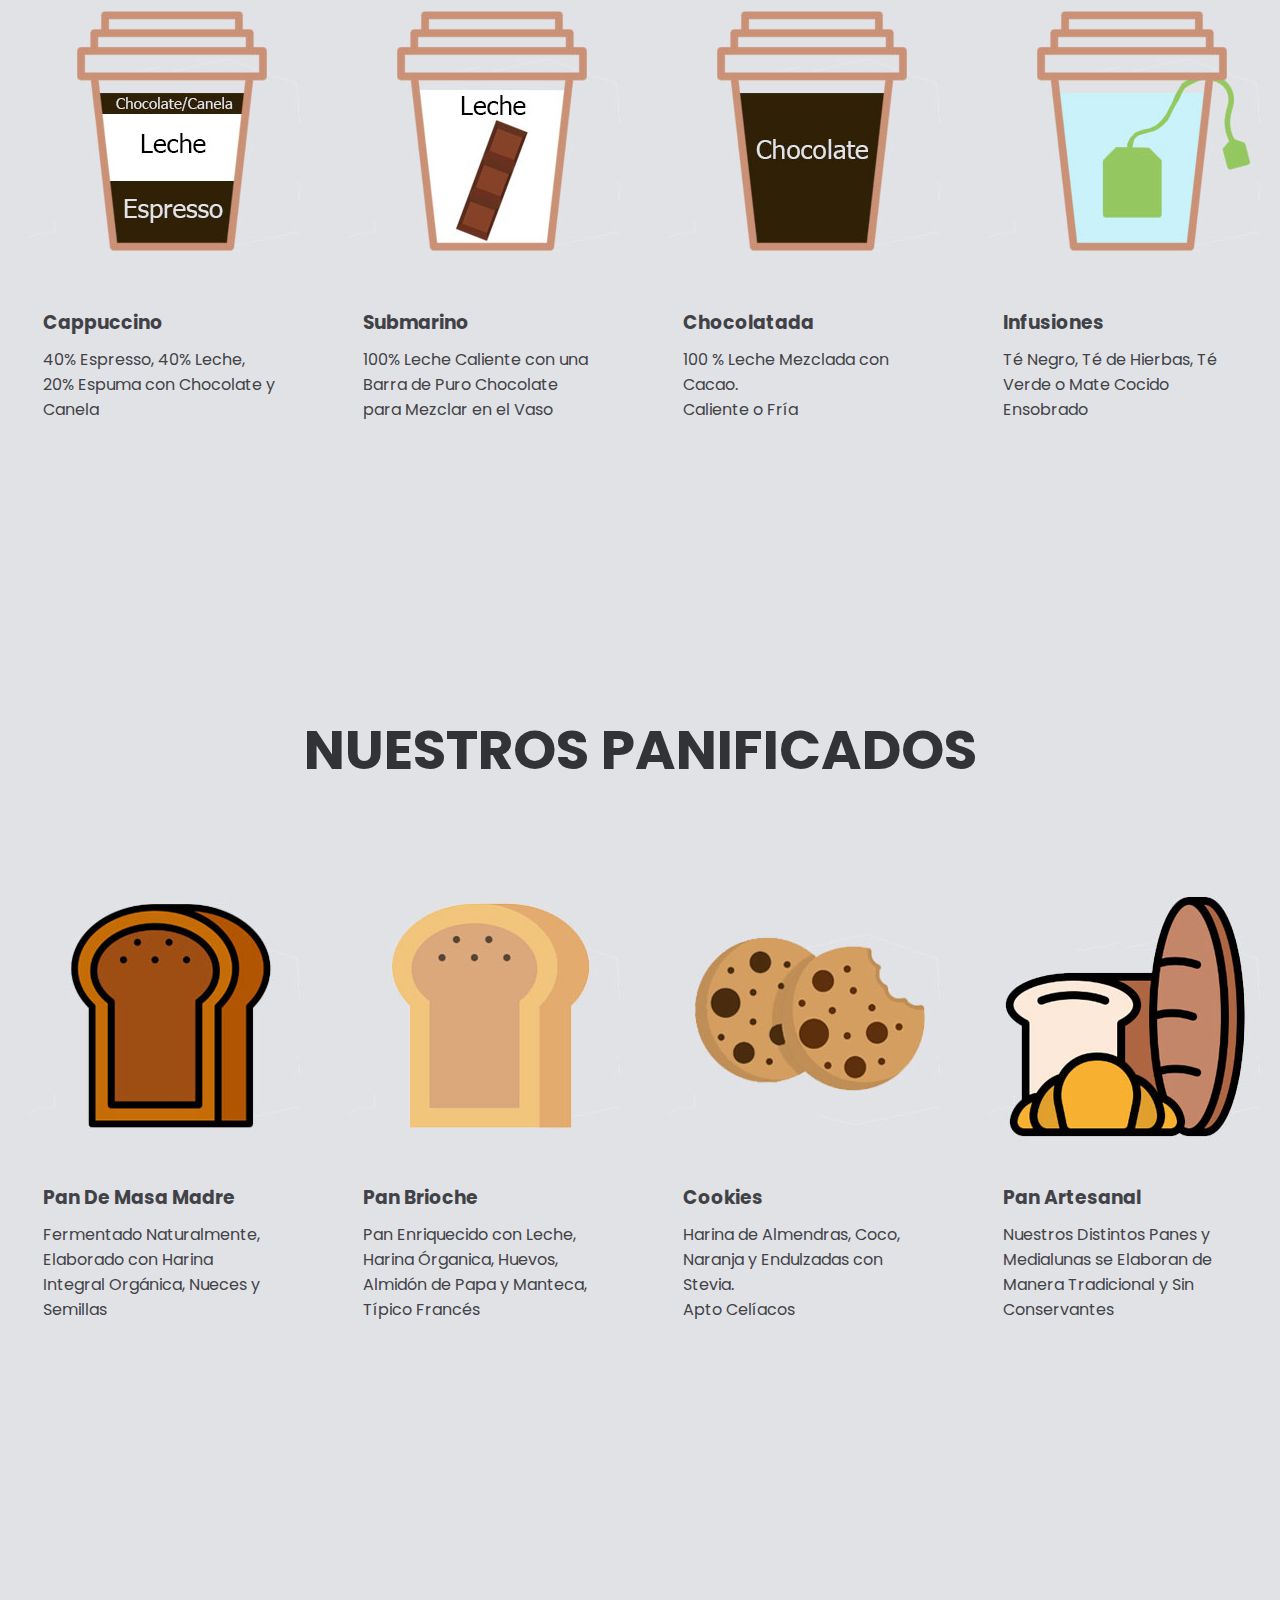
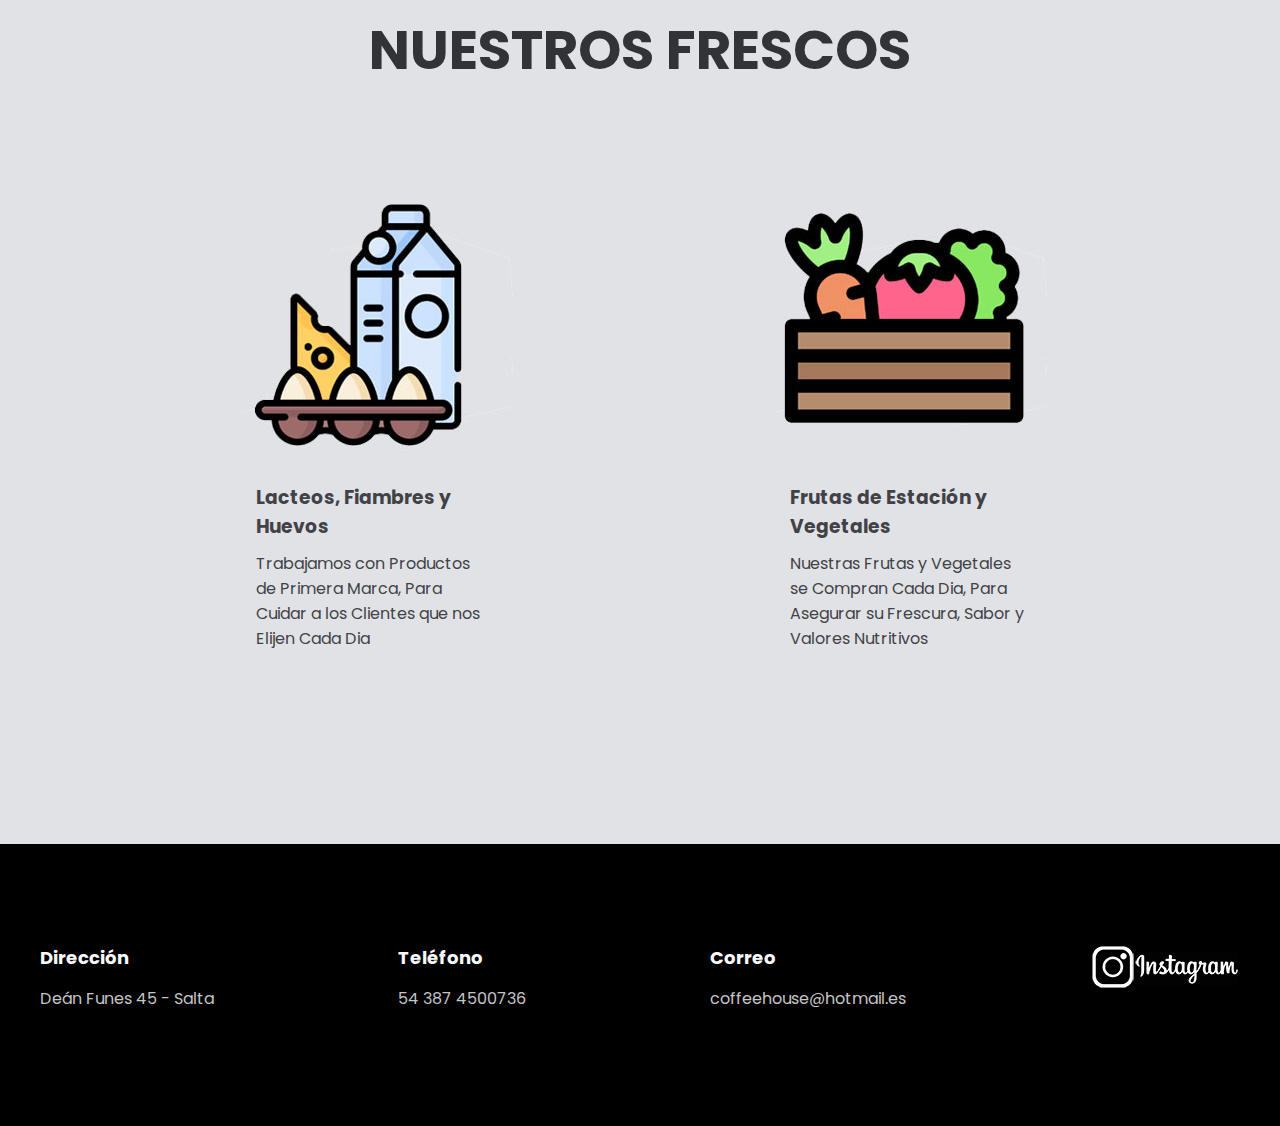
<file: productos.html>
<!DOCTYPE html>
<html lang="en">

<head>
    <meta charset="UTF-8">
    <meta http-equiv="X-UA-Compatible" content="IE=edge">
    <meta name="viewport" content="width=device-width, initial-scale=1.0">
    <link rel="stylesheet" href="style.css">
    <link rel="icon" href="images/logo-coffee-vaso.ico" type="image/x-icon">
    <title>Preparaciones</title>
</head>

<body>
    <header class="header">
        <div class="menu container">
            <img src="images/cabrales.png" class="logo">
            <input type="checkbox" id="menu" />
            <label for="menu">
                <img src="images/menu.png" class="menu-icono" alt="">
            </label>
            <nav class="navbar">
                <ul>
                    <li> <a href="index.html#header">Inicio</a></li>
                    <li> <a href="index.html#carta">Carta</a></li>
                    <li> <a href="index.html#services">Preparaciones</a></li>
                    <li> <a href="index.html#Nosotros">Horarios</a></li>
                    <li> <a href="index.html#Contacto">Contacto</a></li>
                    <li> <a href="index.html#Blog">Blog</a></li>
                </ul>
            </nav>
        </div>

        <div class="header-content container">
            <img src="images/logo blanco(1).png" class="logocoffee">
            <h2>Haciendo cosas deliciosas desde el año 2009</h2>
            <h1>NUESTROS PRODUCTOS</h1>
            <p>La calidad de los productos para el desayuno es fundamental para garantizar una experiencia satisfactoria
                y nutritiva. Aquí podés enterarte de como son nuestras bebidas y nuestros deliciosos productos. 
            </p>

        </div>

    </header>

<!-- Sección Café -->

    <section class="carta" id="carta">

        <div class="carta-content container">
            <h2>Nuestros Bebidas</h2>

        </div>
        <div class="desa-box">
            <div class="item-1">
                <div class="foto">
                    <div class="foto-image">
                        <img src="images/imgProd/01Esp.jpg">
                    </div>
                    <div class="foto-body">
                        <h3>Café Espresso</h3>
                        <label>100% Blend de Café Tostado</label>
                    </div>
                </div>
            </div>
            <div class="item-2">
                <div class="foto">
                    <div class="foto-image">
                        <img src="images/imgProd/02Ccl.jpg">
                    </div>
                    <div class="foto-body">
                        <h3>Café con Leche</h3>
                        <label>50% Espresso, 50% Leche</label>
                    </div>
                </div>
            </div>
            <div class="item-3">
                <div class="foto">
                    <div class="foto-image">
                        <img src="images/imgProd/03Cort.jpg">
                    </div>
                    <div class="foto-body">
                        <h3>Café Cortado</h3>
                        <label>90% Espresso, 10% Leche</label>
                    </div>
                </div>
            </div>
            <div class="item-4">
                <div class="foto">
                    <div class="foto-image">
                        <img src="images/imgProd/04Lag.jpg">
                    </div>
                    <div class="foto-body">
                        <h3>Lágrima</h3>
                        <label>95% Leche, 5% Espresso</label>
                    </div>
                </div>
            </div>
            <div class="item-5">
                <div class="foto">
                    <div class="foto-image">
                        <img src="images/imgProd/05Cap.jpg">
                    </div>
                    <div class="foto-body">
                        <h3>Cappuccino</h3>
                        <label>40% Espresso, 40% Leche, 20% Espuma con Chocolate y Canela</label>
                    </div>
                </div>
            </div>
            <div class="item-6">
                <div class="foto">
                    <div class="foto-image">
                        <img src="images/imgProd/06Sub.jpg">
                    </div>
                    <div class="foto-body">
                        <h3>Submarino</h3>
                        <label>100% Leche Caliente con una Barra de Puro Chocolate para Mezclar en el Vaso</label>
                    </div>
                </div>
            </div>
            <div class="item-7">
                <div class="foto">
                    <div class="foto-image">
                        <img src="images/imgProd/07Cho.jpg">
                    </div>
                    <div class="foto-body">
                        <h3>Chocolatada</h3>
                        <label>100 % Leche Mezclada con Cacao. <br>Caliente o Fría</label>
                    </div>
                </div>
            </div>
            <div class="item-8">
                <div class="foto">
                    <div class="foto-image">
                        <img src="images/imgProd/08Inf.jpg">
                    </div>
                    <div class="foto-body">
                        <h3>Infusiones</h3>
                        <label>Té Negro, Té de Hierbas, Té Verde o Mate Cocido Ensobrado</label>
                    </div>
                </div>
            </div>
        </div>
        </div>
    </section>

<!-- Sección Pan -->

    <section class="carta" id="carta">

        <div class="carta-content container">
            <h2>Nuestros Panificados</h2>
        </div>
        <div class="desa-box">
            <div class="item-1">
                <div class="foto">
                    <div class="foto-image">
                        <img src="images/imgProd/09MaMad.jpg">
                    </div>
                    <div class="foto-body">
                        <h3>Pan De Masa Madre</h3>
                        <label>Fermentado Naturalmente, Elaborado con Harina Integral Orgánica, Nueces y
                            Semillas</label>
                    </div>
                </div>
            </div>
            <div class="item-2">
                <div class="foto">
                    <div class="foto-image">
                        <img src="images/imgProd/10PaBri.jpg">
                    </div>
                    <div class="foto-body">
                        <h3>Pan Brioche</h3>
                        <label>Pan Enriquecido con Leche, Harina Órganica, Huevos, Almidón de Papa y Manteca, Típico
                            Francés</label>
                    </div>
                </div>
            </div>
            <div class="item-3">
                <div class="foto">
                    <div class="foto-image">
                        <img src="images/imgProd/11Coo.jpg">
                    </div>
                    <div class="foto-body">
                        <h3>Cookies</h3>
                        <label>Harina de Almendras, Coco, Naranja y Endulzadas con Stevia.<br>Apto Celíacos </label>
                    </div>
                </div>
            </div>
            <div class="item-4">
                <div class="foto">
                    <div class="foto-image">
                        <img src="images/imgProd/12Pan.jpg">
                    </div>
                    <div class="foto-body">
                        <h3>Pan Artesanal</h3>
                        <label>Nuestros Distintos Panes y Medialunas se Elaboran de Manera Tradicional y Sin
                            Conservantes</label>
                    </div>
                </div>
            </div>

        </div>
        </div>
    </section>

<!-- Sección Frescos -->

    <section class="carta" id="carta">

        <div class="carta-content container">
            <h2>Nuestros Frescos</h2>
        </div>
        <div class="desa-box">
            <div class="item-1">
                <div class="foto">
                    <div class="foto-image">
                        <img src="images/imgProd/13Milk.jpg">
                    </div>
                    <div class="foto-body">
                        <h3>Lacteos, Fiambres y Huevos</h3>
                        <label>Trabajamos con Productos de Primera Marca, Para Cuidar a los Clientes que nos Elijen Cada
                            Dia</label>
                    </div>
                </div>
            </div>
            <div class="item-2">
                <div class="foto">
                    <div class="foto-image">
                        <img src="images/imgProd/14Veg.jpg">
                    </div>
                    <div class="foto-body">
                        <h3>Frutas de Estación y Vegetales</h3>
                        <label>Nuestras Frutas y Vegetales se Compran Cada Dia, Para Asegurar su Frescura, Sabor y
                            Valores Nutritivos</label>
                    </div>
                </div>
            </div>

        </div>
        </div>
    </section>

<!-- Menú Flotante -->

    <div class="floating-container">
        
        <div class="floating-button" id="floatingButton">
            <img src="images/bean-menu.png" alt="Grano de Café">
        </div>
        <!-- Enlaces ocultos -->
        <div class="links" id="links">
            <a href="index.html">Inicio</a>
            <a href="carta01.html">Carta</a>
            <a href="productos.html">Preparaciones</a>
            <a href="index.html#Horarios">Horarios</a>
            <a href="index.html#Contacto">Contacto</a>
            <a href="blog.html">Blog</a>

        </div>
    </div>
    <script src="script.js"></script>

<!-- Footer -->

    <footer class="footer">
        <div class="footer-content container">
            <div class="link">
                <h3>Dirección</h3>
                <ul>
                    <li><a href="https://www.google.com/maps/@-24.7887902,-65.40824,21z?entry=ttu" target="_blank">Deán
                            Funes 45 - Salta
                        </a>
                    </li>
                </ul>
            </div>
            <div class="link">
                <h3>Teléfono</h3>
                <ul>
                    <li><a href="#">54 387 4500736</a></li>
                </ul>
            </div>
            <div class="link">
                <h3>Correo</h3>
                <ul>
                    <li><a href="#">coffeehouse@hotmail.es</a></li>
                </ul>
            </div>
            <div class="link">
                <h3><a href="https://www.instagram.com/coffeehousesalta/" target="_blank"><img
                            src="images/logo_insta.png" alt="Instagram">
                    </a>
                </h3>
            </div>

        </div>

    </footer>

</body>

</html>
</file>
<file: style.css>
@import url('https://fonts.googleapis.com/css2?family=Poppins:wght@400;500;600;700;800&display=swap');
*{
    margin: 0;
    padding: 0;
    box-sizing: border-box;
    text-decoration: none;
    list-style: none;
}

body{
    font-family: 'Poppins', sans-serif;
    background-color:#E1E2E6
}

.container {
    max-width: 1200px;
    margin: 0 auto;
}

.header {
    background-image: linear-gradient(
        rgba(0,0,0,0.7),
        rgba(0,0,0,0.7)),
        url(images/bg.jpg);
    background-position: center left;
    background-repeat: no-repeat;
    background-size: cover;
    min-height: 100vh;
    display: flex;
    align-items: center;    
}

.menu {
    position: absolute;
    top: 0;
    left: 0;
    right: 0;
    display: flex;
    align-items: center;
    justify-content: space-between;

}

.logo {
    color: #FFFDFC;
    font-size: 25px;
    font-weight: 800;
}

.menu .navbar ul li {
    position: relative;
    float: left;
}

.menu .navbar ul li a {
    font-size: 18px;
    padding: 20px;
    color: #FFFDFC;
    display: block;
    font-weight: 600;
}

.menu .navbar ul li a:hover {
    color: #CE967B;
}

#menu {
    display: none;
}

.menu-icono {
    width: 25px;
}

.menu label {
    cursor: pointer;
    display: none;
}


.header-content {
    text-align: center;
}

.header-content h2 {
    font-size: 21px;
    line-height: 80px;
    color: #F9FAFC;
    text-transform: uppercase;
    margin-bottom: 35px;
}

.header-content p {
    font-size: 16px;
    color: #C5C5C5;
    padding: 0px 250px;
    margin-bottom: 25px;
}

.btn-1 {
    display: inline-block;
    padding: 11px 35px;
    background-color: #CE967B;
    color: #F9FAFC;
    text-transform: uppercase;
}

.btn-1:hover {
    background-color: #EBAD8D;
}

/* Carta */

.carta {
    padding: 100px 0;
    background-color: #E1E2E6;
    position: relative;
}

.carta-content {
    text-align: center;
}

.carta-content h2 {
    font-size: 55px;
    line-height: 70px;
    color: #323337;
    text-transform: uppercase;
    padding: 0 250px;
    margin-bottom: 15px;
}

.txt-p {
    font-size: 16px;
    color: #414247;
    padding: 0 250px;
    margin-bottom: 35px;
}

.carta-group {
    display: flex;
    justify-content: space-between;
    margin-bottom: 50px;
}

.carta-1 {
    padding: 0 25px;
}

.carta-1 img {
    width: 200px;
}

.carta-img {
    position: absolute;
    top: 0;
    right: 0;
}

.carta-1 h3 {
    color: #323337;
    font-size: 20px;
    margin-bottom: 15px;
}

/* Productos */

.services {
    background-image: linear-gradient(
        rgba(0,0,0,0.7),
        rgba(0,0,0,0.7)),
        url(images/bg2.jpg);
        background-position: center center;
        background-repeat: no-repeat;
        background-size: cover;
        background-attachment: fixed;
        padding: 100px 0;
}

.services-content {
    text-align: center;
}

.services-content h2 {
    font-size: 55px;
    line-height: 70px;
    color: #F9FAFC;
    text-transform: uppercase;
    margin-bottom: 50px;
}

.services-content p {
    font-size: 16px;
    color: #C5C5C5;
    margin-bottom: 50px;
    padding: 0 100px;
}

.services-group {
    display: flex;
    justify-content: space-between;
    margin-bottom: 50px;
}

.services-1 {
    padding: 0 100px;
}

.services-1 img {
    width: 25%;
    margin-bottom: 15px;
}

.services-1 h3 {
    color: #EACCB3;
    font-size: 18px;
}


/* Horarios */

.general {
    display: flex;
}

.general-1 {
    width: 50%;
    padding: 100px 250px 100px 100px;
    background-color: #E1E2E6;
}

.general-2 {
    background-image: url(images/coffe-1.jpg);
    background-position: center center;
    background-repeat: no-repeat;
    background-size: cover;
    width: 50%;
}

.general-3 {
    background-image: url(images/coffee-2.jpg);
    background-position: center center;
    background-repeat: no-repeat;
    background-size: cover;
    width: 50%;
}

h2 {
    font-size: 55px;
    line-height: 70px;
    color: #323337;
    text-transform: uppercase;
    margin-bottom: 20px;
}

p {
    font-size: 16px;
    color: #414247;
    margin: 25px 0 45px 0;
}

/* Formulario Contacto */

.form-contact {
    background: #FFF;
    width: 400px;
    position: absolute;
    top: 50%;
    left: 50%;
    transform: translate(-50%, -50%);
    box-shadow: 7px 13px 37px rgba(0, 0, 0, .8);
  }
  
  header {
    width: 100%;
    background: #CE967B;
    overflow: hidden;
    color: white;
  }
  
  header span {
    font-size: 100px;
    display: block;
    text-align: center;
    padding: 2.5rem;
  }
  
  .contact {
    padding: .8rem;
    overflow: hidden;
    color: gray;
  }
  
  .contact label, .contact input, .contact textarea {
    display: block;
    width: 100%;
    margin-bottom: 5px;   
  }
  
  .contact label {
    font-weight: 700;
  }
  
  .contact input:not([type='submit']), .contact textarea {
    border: none;
    border-bottom: 2px solid #CE967B;
    margin-bottom: 10px;
    font-size: 20px;
    outline: none;
    color: gray;
  }
  
  .contact textarea {
    min-height: 100px;
  }
  
  input[type='submit'] {
    padding: 10px;
    background: #CE967B;
    border: none;
    color: white;
    font-size: 20px;
    cursor: pointer;
  
  }

/* Carta */

.carta01 {
    padding: 80px 0;
    background-color: #E1E2E6;
    position: relative;
}

.carta02 {
    padding: 80px 0;
    background-color: #E1E2E6;
    position: relative;
}

.carta03 {
    padding: 80px 0;
    background-color: #E1E2E6;
    position: relative;
}

.desa-box {
    display: flex;
    align-items: center;
    justify-content: space-evenly;
    background-color: #E1E2E6;
    padding: 50px 0;
    flex-wrap: wrap;
}

.desa-box .foto {
    width: 280px;
    margin: 20px;
}

.desa-box .foto-image {
    width: 100%;
    height: 280px;
    overflow: hidden;
}

.desa-box .foto-image img:hover {
    transform: scale(1.1);
    transition: transform .4s ease-in-out;
}

.desa-box .foto-body {
    padding: 20px;
    color: #414247;
    border: 3px solid #E1E2E6;
}

.desa-box .foto-body h3 {
    padding: 10px 0;
    
}

.desa-box .foto-body .cash {
    font-size: 20px;
    margin-left: 60px;
}

/* Blog */

.blog {
    padding: 100px 0;
    text-align: center;
}

.blog-content {
    display: flex;
    justify-content: space-between;
}

.blog-1 {
    padding: 15px 55px;
}
.blog-1 img {
    width: 250px;
    border-radius: 15px;
    margin-bottom: 15px;
}

.blog-1 h3 {
    font-size: 25px;
    color: #323337;
}

/* Footer */

.footer {
    padding: 100px 0;
    background-color: #000000;
}

.footer-content {
    display: flex;
    justify-content: space-between;
}

.link h3 {
    font-size: 18px;
    color: #F9FAFC;
    margin-bottom: 15px;
}
.link a {
    font-size: 16px;
    color: #C5C5C5;
    display: block;
    margin-bottom: 15px;
}

/* Botón Whatsapp */

.whatsapp-button {
    position: fixed;
    bottom: 120px;
    right: 20px;
    background-color: #25d366;
    color: #fff;
    padding: 10px 15px;
    border-radius: 50px;
    box-shadow: 0px 0px 10px rgba(0, 0, 0, 0.3);
}

.whatsapp-button a {
    text-decoration: none;
    color: #fff;
}

.whatsapp-button img {
    vertical-align: middle;
    margin-right: 10px;
}

/*carrousel*/

.slider-container {
    position: relative;
    overflow: hidden;
    width: 100%;
    max-width: 100%;
  }
  
  .slider {
    display: flex;
    transition: transform 0.5s ease;
  }
  
  .slide {
    flex: 0 0 100%;
  }
  
  .slide img {
    width: 100%;
    height: auto;
  }
  
  .slider-controls {
    text-align: center;
    margin-top: 10px;
  }
  
  .prev-btn,
  .next-btn {
    background: none;
    border: none;
    cursor: pointer;
    padding: 0;
  }
  
  .prev-btn img,
  .next-btn img {
    width: 30px;
    height: 30px;
    display: inline-block;
  }
  
  .prev-btn:focus,
  .next-btn:focus {
    outline: none;
  }
  
  .prev-btn {
    margin-right: 10px;
  }

/* Menú flotante */

.floating-container {
    position: fixed;
    bottom: 20px; 
    right: 20px; 
}

.floating-button {
    width: 80px; 
    height: 80px; 
    background-color: #CE967B;
    border-radius: 50%;
    text-align: center;
    line-height: 50px;
    cursor: pointer;
    box-shadow: 0px 0px 10px rgba(0, 0, 0, 0.3);
}

.floating-button img {
    width: 100%; 
}

/* Enlaces ocultos  Menú */

.links {
    display: none; 
    position: absolute;
    right: 60px; 
    bottom: 20px; 
    background-color: #CE967B;
    border-radius: 5px;
    padding: 10px;
    box-shadow: 0px 0px 10px rgba(0, 0, 0, 0.3);
    z-index: 0;
}

.links a {
    display: block;
    margin-bottom: 5px;
    color: #fff;
    text-decoration: none;
}

/* Responsive*/  


@media(max-width:990px) {

    .menu {
        padding: 30px;
    }

    .menu label {
        display: initial;
    }

    .menu .navbar {
        position: absolute;
        top: 100%;
        left: 0;
        right: 0;
        background-color: #323337;
        display: none;
    }

    .menu .navbar ul li {
        width: 100%;
    }

    #menu:checked ~ .navbar {
        display: initial;
    }

    .header {
        min-height: 0vh;
    }

    .header-content {
        padding: 100px 30px;
    }

    .header-content p {
        padding: 0;
    }

    .carta {
        padding: 30px;
    }

    .carta-content h2 {
        padding: 0;
    }

    .txt-p {
        padding: 0;
    }

    .carta-group {
        flex-direction: column;
        margin-bottom: 0;
    }
    
    .carta-img {
        display: none;
    }

    .services {
        padding: 30px;
    }

    .services-content p {
        padding: 0;
    }

    .services-group {
        flex-direction: column;
        margin-bottom: 0;
    }

    .services-1 {
        margin-bottom: 25px;
    }

    .general {
        flex-direction: column;
    }

    .general-1 {
        width: 100%;
        padding: 30px;
        text-align: center;
    }

    .general-2, .general-3 {
        display: none;
    }

    .blog {
        padding: 30px;
    }

    .blog-content {
        flex-direction: column;
    }

    .blog-1 {
        padding: 0;
    }

    .footer {
        padding: 30px;
    }

    .footer-content {
        flex-direction: column;
        text-align: center;
    }
    .slider-section img {
        max-width: 66%;
        height: auto;
    }
    .btn-left, .btn-right {
        font-size: 1.5rem;
        padding: 5px;
    }
}
</file>
